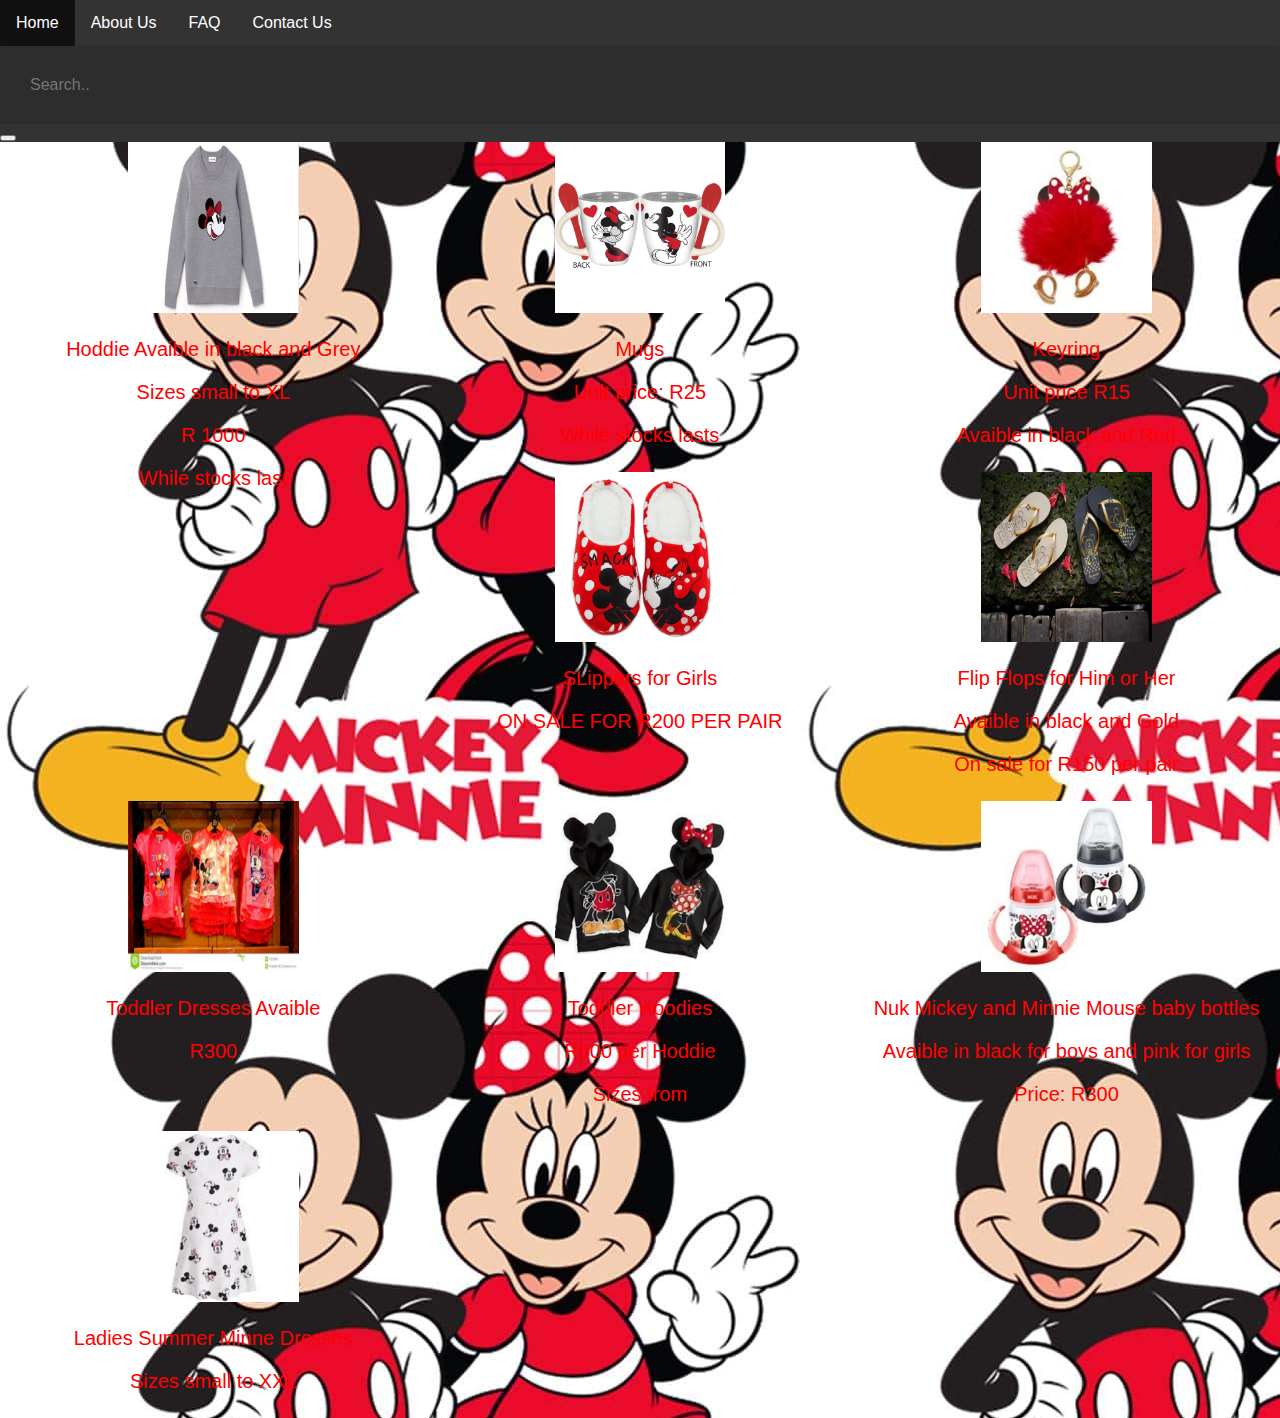
<file: index.html>
<!DOCTYPE html>
<html>
    <head>
        <title>
            Mickey and Minnie Mouse
        </title>
        <link href="css/main.css" rel="stylesheet">
    </head>
    <body>
        <ul>
            <li><a href="index.html" class="active">Home</a></li>
            <li><a href="about.html">About Us</a></li>
            <li><a href="FAQ.html ">FAQ</a></li>
            <li><a href="contact-us.html">Contact Us</a></li>
            <div class="search-container">
                <form action="/action_page.php">
                  <input type="text" placeholder="Search.." name="search">
                  <button type="submit"><i class="fa fa-search"></i></button>
                </form>
              </div>
          </ul>
            
        <header id="header">
          
        
            <div class="img-container">
                <img src="images/hoodie. pt3jpg" alt="Hoddie" style="width:40%">
                <p> Hoddie Avaible in black and Grey</p>
                <p>Sizes small to XL</p>
                <p> R 1000</p>
                <p>While stocks last</p>
               
            </div>
            <div class="img-container">
                 <img src="images/mugs.jpeg" alt="Mugs" style="width: 40%;">
                 <p>Mugs</p>
                 <p>Unit price: R25</p>
                 <P>While stocks lasts</P>
                </div>
            <div class="img-container">
                <img src="images/KEYRING PT1.jpg" alt="Keyring" style="width: 40%">
                <p>Keyring</p>
                <p>Unit price R15</p>
                <P>Avaible in black and Red</P>
            </div>
                
            <div class="img-container">
                <img src="images/SLIPERS pt1.jpg" alt="slipers pt1" style="width: 40%;">
                <p>SLippers for Girls</p>
                <p> ON SALE FOR R200 PER PAIR</p>
                </div>
            <div class="img-container">
                    <img src="images/PT2.jpg" alt="flip flops" style="width: 40%;">
                    <p>Flip Flops for Him or Her</p>
                    <p> Avaible in black and Gold </p>
                    <p>On sale for R150 per pair</p>
                </div>
            <div class="img-container">
                    <img src="images/minnie PT3.jpg" alt="toddler Dresses" style="width: 40%;">
                    <p>Toddler Dresses Avaible</p>
                   <p> R300</p>
                    </div>
            <div class="img-container">
                    <img src="images/coop.jpg" alt="slipers pt1" style="width: 40%;">
                    <p>Toddler Hoodies</p> 
                    <p>R500 per Hoddie</p>
                    <p></p>Sizes from </p>
                   
                    </div>
            <div class="img-container">
                    <img src="images/nukkk pt2.jpg" alt="slipers pt1" style="width: 40%;">
                    <p> Nuk Mickey and Minnie Mouse baby bottles</p>
                    <p>Avaible in black for boys and pink for girls</p>
                    <p>Price: R300</p>
                    </div>
            <div class="img-container">
                    <img src="images/dress. pt3jpg" alt="slipers pt1" style="width: 40%;">
                    <p> Ladies Summer Minne Dresses</p>
                    <p>Sizes small  to XXL</p>
                    </div>
            
     
        </header>
        

    </body>
</html>
</file>
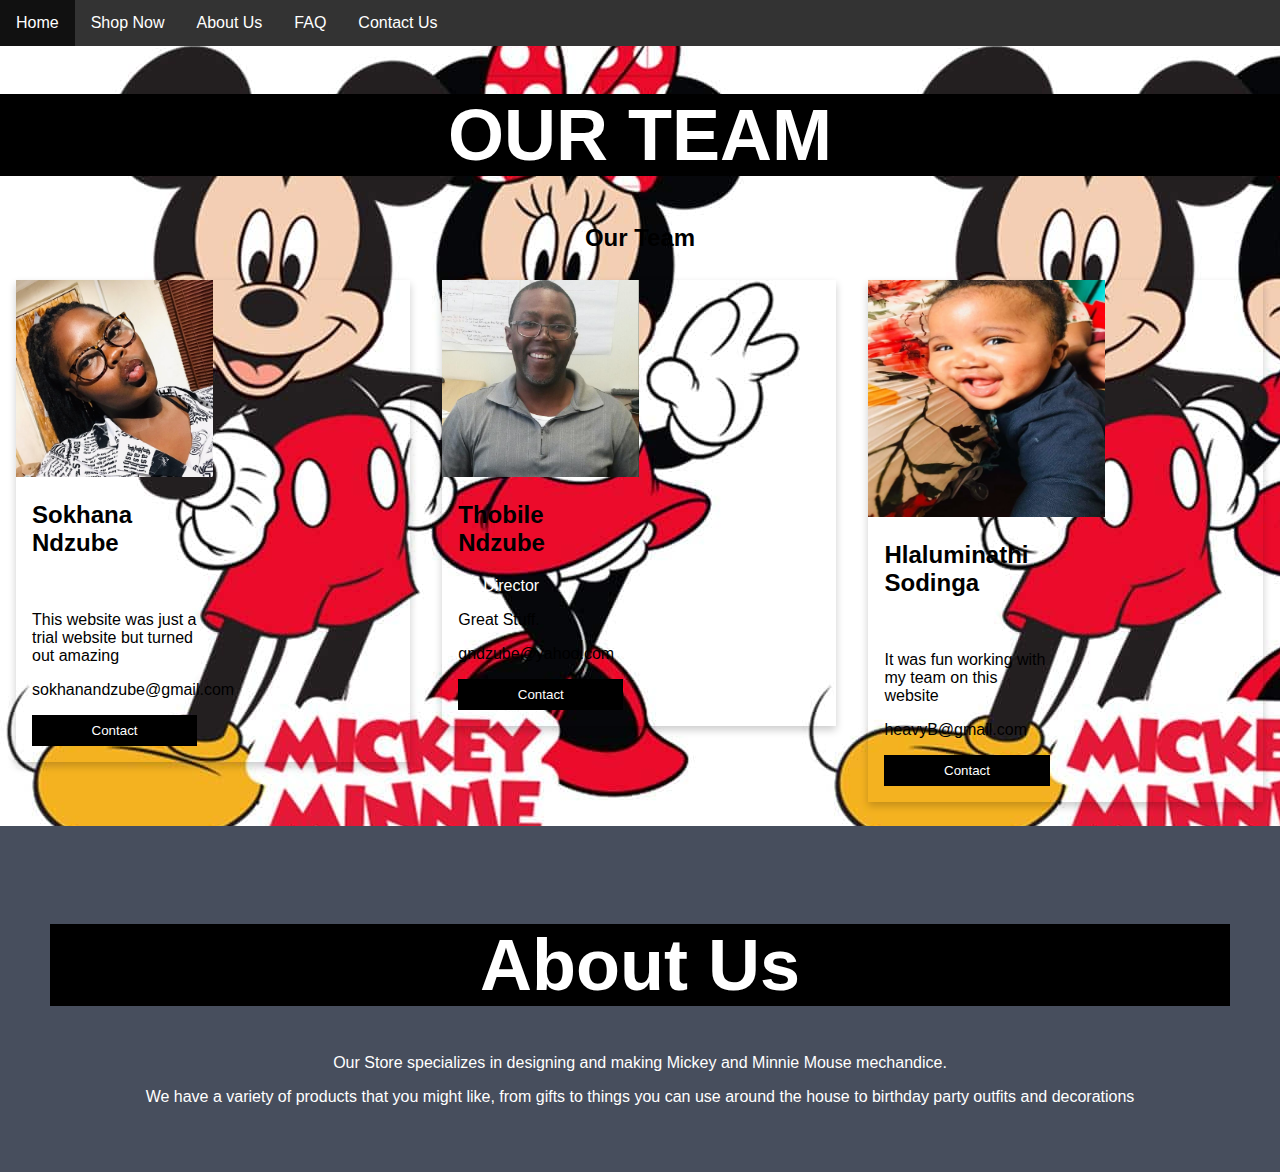
<file: about.html>
<!DOCTYPE html>
<html>
    <head>
        <title>
            About Us
        </title>
        <link href="css/main.css" rel="stylesheet">
    </head>
    <body>
        <ul>
          <li><a href="land.html" class="active">Home</a></li>
          <li><a href="shop now.html">Shop Now</a></li>
            <li><a href="about.html">About Us</a></li>
            <li><a href="FAQ.html ">FAQ</a></li>
            <li><a href="contact-us.html">Contact Us</a></li>
          </ul>
          <h1> OUR TEAM</h1>


          <h2 style="text-align:center">Our Team</h2>
          <div class="row">
            <div class="column">
              <div class="card">
                <img src="images/soks2.jpg" alt="Jane" style="width:50%">
                <div class="container">
                  <h2>Sokhana Ndzube</h2>
                  <p class="title">CEO & Founder</p>
                  <p>This website was just a trial website but turned out amazing</p>
                  <p>sokhanandzube@gmail.com</p>
                  <p><button class="button">Contact</button></p>
                </div>
              </div>
            </div>
          
            <div class="column">
              <div class="card">
                <img src="images/thobile.jpeg" alt="Thobile" style="width:50%">
                <div class="container">
                  <h2>Thobile Ndzube</h2>
                  <p class="title">Art Director</p>
                  <p>Great Stuff.</p>
                  <p>gndzube@yahoo.com</p>
                  <p><button class="button">Contact</button></p>
                </div>
              </div>
            </div>
          
            <div class="column">
              <div class="card">
                <img src="images/2.jpg" alt="Bonqi" style="width:60%" >
                <div class="container">
                  <h2>Hlaluminathi Sodinga</h2>
                  <p class="title">Designer</p>
                  <p>It was fun working with my team on this website</p>
                  <p>heavyB@gmail.com</p>
                  <p><button class="button">Contact</button></p>
                </div>
              </div>
            </div>
          </div> 
 
 <footer>
  <div class="about-section">
    <h1>About Us</h1>
    <p>Our Store specializes in designing and making Mickey and Minnie Mouse mechandice.</p>
    <p>We have a variety of products that you might like, from gifts to things you can use around the house to birthday party outfits and decorations</p>
 </div>
 </footer>
          
    </body>
</html>
</file>
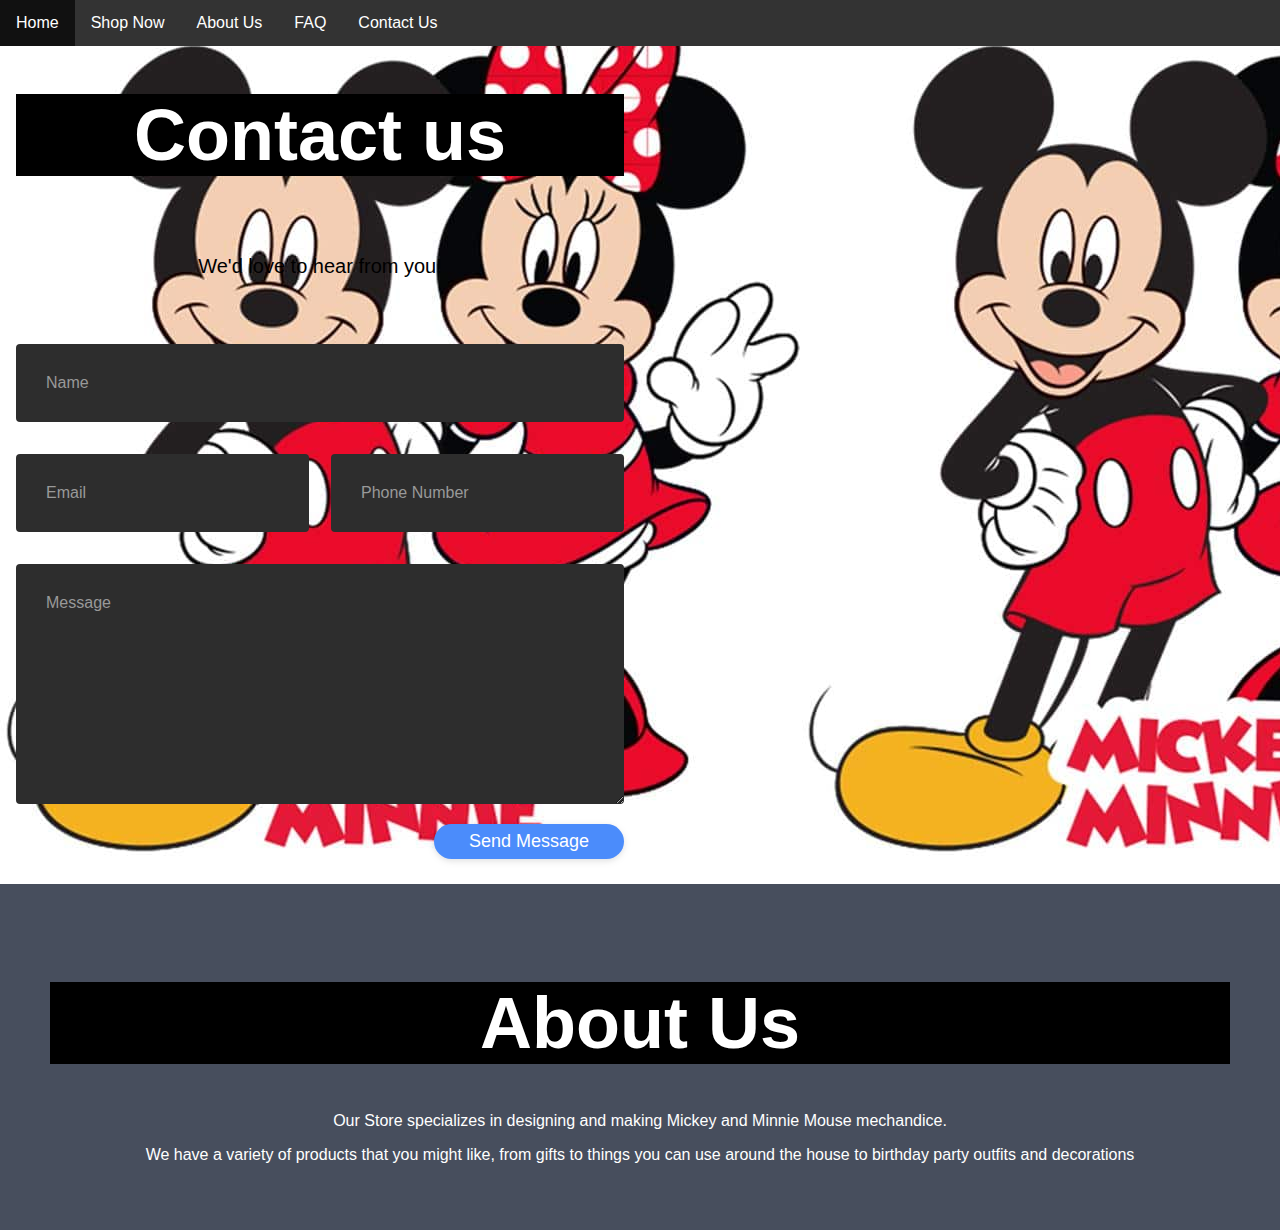
<file: contact-us.html>
<!DOCTYPE html>
<html>
    <head>
        <title>
            Contact Us
        </title>
        <link href="css/main.css" rel="stylesheet">
    </head>
    <body>
        <ul>
            <li><a href="land.html" class="active">Home</a></li>
            <li><a href="shop now.html">Shop Now</a></li>
            <li><a href="about.html">About Us</a></li>
            <li><a href="FAQ.html ">FAQ</a></li>
            <li><a href="contact-us.html">Contact Us</a></li>
        </ul>

            <div class="container">
                <div class="row">
                        <h1>Contact us</h1>
                </div>
                <div class="row">
                        <h4 style="text-align:center">We'd love to hear from you!</h4>
                </div>
                <div class="row input-container">
                        <div class="col-xs-12">
                            <div class="styled-input wide">
                                <input type="text" required />
                                <label>Name</label> 
                            </div>
                        </div>
                        <div class="col-md-6 col-sm-12">
                            <div class="styled-input">
                                <input type="text" required />
                                <label>Email</label> 
                            </div>
                        </div>
                        <div class="col-md-6 col-sm-12">
                            <div class="styled-input" style="float:right;">
                                <input type="text" required />
                                <label>Phone Number</label> 
                            </div>
                        </div>
                        <div class="col-xs-12">
                            <div class="styled-input wide">
                                <textarea required></textarea>
                                <label>Message</label>
                            </div>
                        </div>
                        <div class="col-xs-12">
                            <div class="btn-lrg submit-btn">Send Message</div>
                        </div>
                </div>
            </div>
                   
    </body>
    <footer>
        <div class="about-section">
          <h1>About Us</h1>
          <p>Our Store specializes in designing and making Mickey and Minnie Mouse mechandice.</p>
          <p>We have a variety of products that you might like, from gifts to things you can use around the house to birthday party outfits and decorations</p>
       </div>
       </footer>
                

        
</html>
</file>
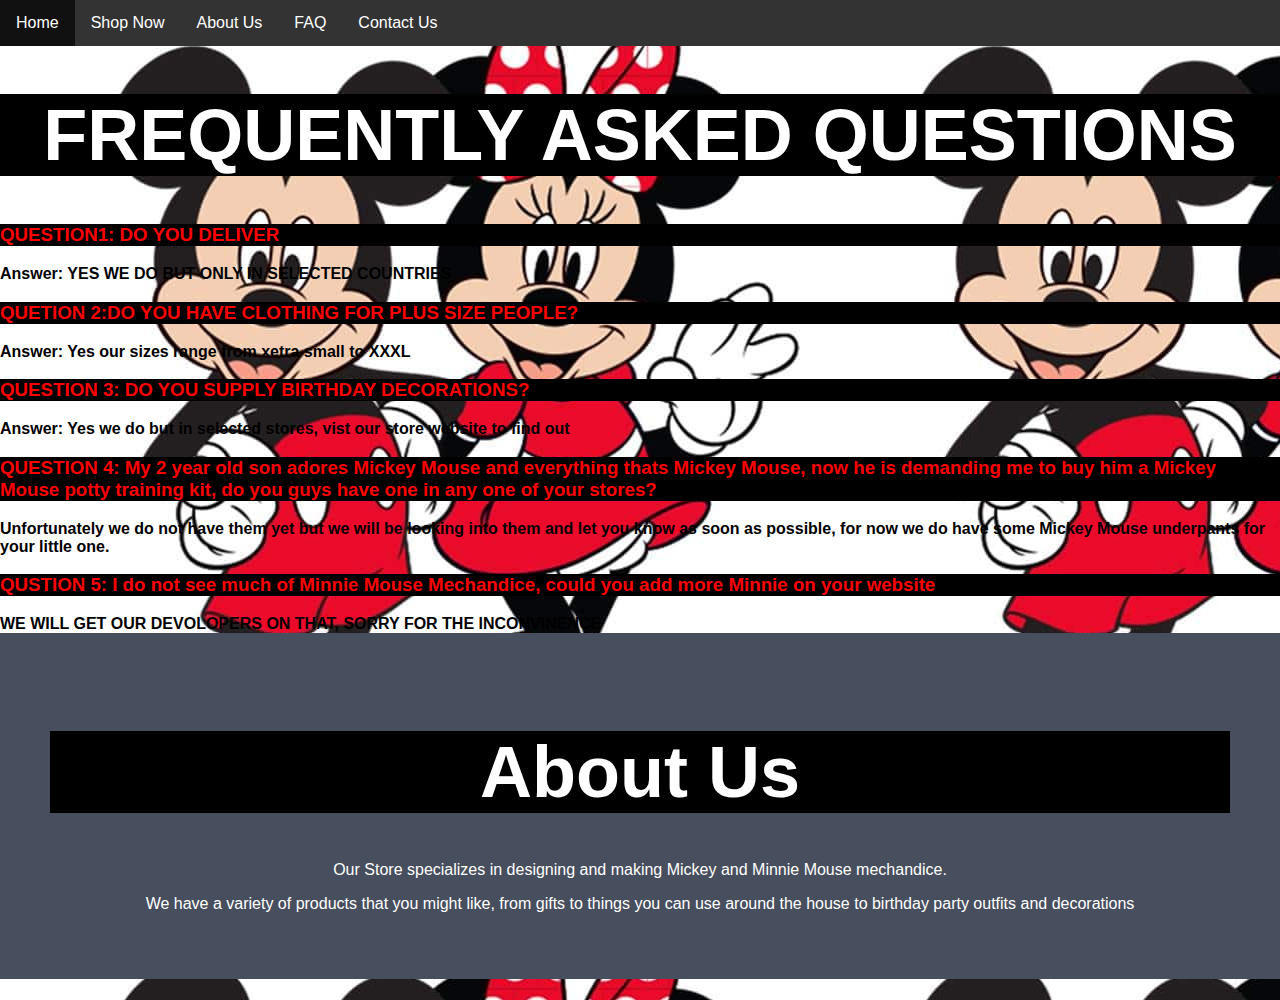
<file: FAQ.html>
<!DOCTYPE html>
<html>
    <head>
        <title>
            FAQ
        </title>
        <link href="css/main.css" rel="stylesheet">
    </head>
    <body>
        <ul>
            <li><a href="land.html" class="active">Home</a></li>
            <li><a href="shop now.html">Shop Now</a></li>
            <li><a href="about.html">About Us</a></li>
            <li><a href="FAQ.html ">FAQ</a></li>
            <li><a href="contact-us.html">Contact Us</a></li>
          </ul>
          <h1> FREQUENTLY ASKED QUESTIONS</h1>

          <h3>QUESTION1: DO YOU DELIVER</h3>
                <b>Answer: YES WE DO BUT ONLY IN SELECTED COUNTRIES</b>

          <H3> QUETION 2:DO YOU HAVE CLOTHING FOR PLUS SIZE PEOPLE?</H3>
                <B>Answer: Yes our sizes range from xetra small to XXXL
                </B>
            <H3> QUESTION 3: DO YOU SUPPLY BIRTHDAY DECORATIONS? </H3>
                <B> Answer: Yes we do but in selected stores, vist our store website to find out</B>
            <h3> QUESTION 4: My 2 year old son adores Mickey Mouse and everything thats Mickey Mouse, now he is demanding me to buy him a Mickey Mouse potty training kit, do you guys have one in any one of your stores?</h3>
                <b> Unfortunately we do not have them yet but we will be looking into them and let you know as soon as possible, for now we do have some Mickey Mouse underpants for your little one.</b>
            <h3> QUSTION 5: I do not see much of Minnie Mouse Mechandice, could you add more Minnie on your website</h3>
                <b> WE WILL GET OUR DEVOLOPERS ON THAT, SORRY FOR THE INCONVINENCE</b>

                <footer>
                    <div class="about-section">
                      <h1>About Us</h1>
                      <p>Our Store specializes in designing and making Mickey and Minnie Mouse mechandice.</p>
                      <p>We have a variety of products that you might like, from gifts to things you can use around the house to birthday party outfits and decorations</p>
                   </div>
                   </footer>
                            
</html>
</file>
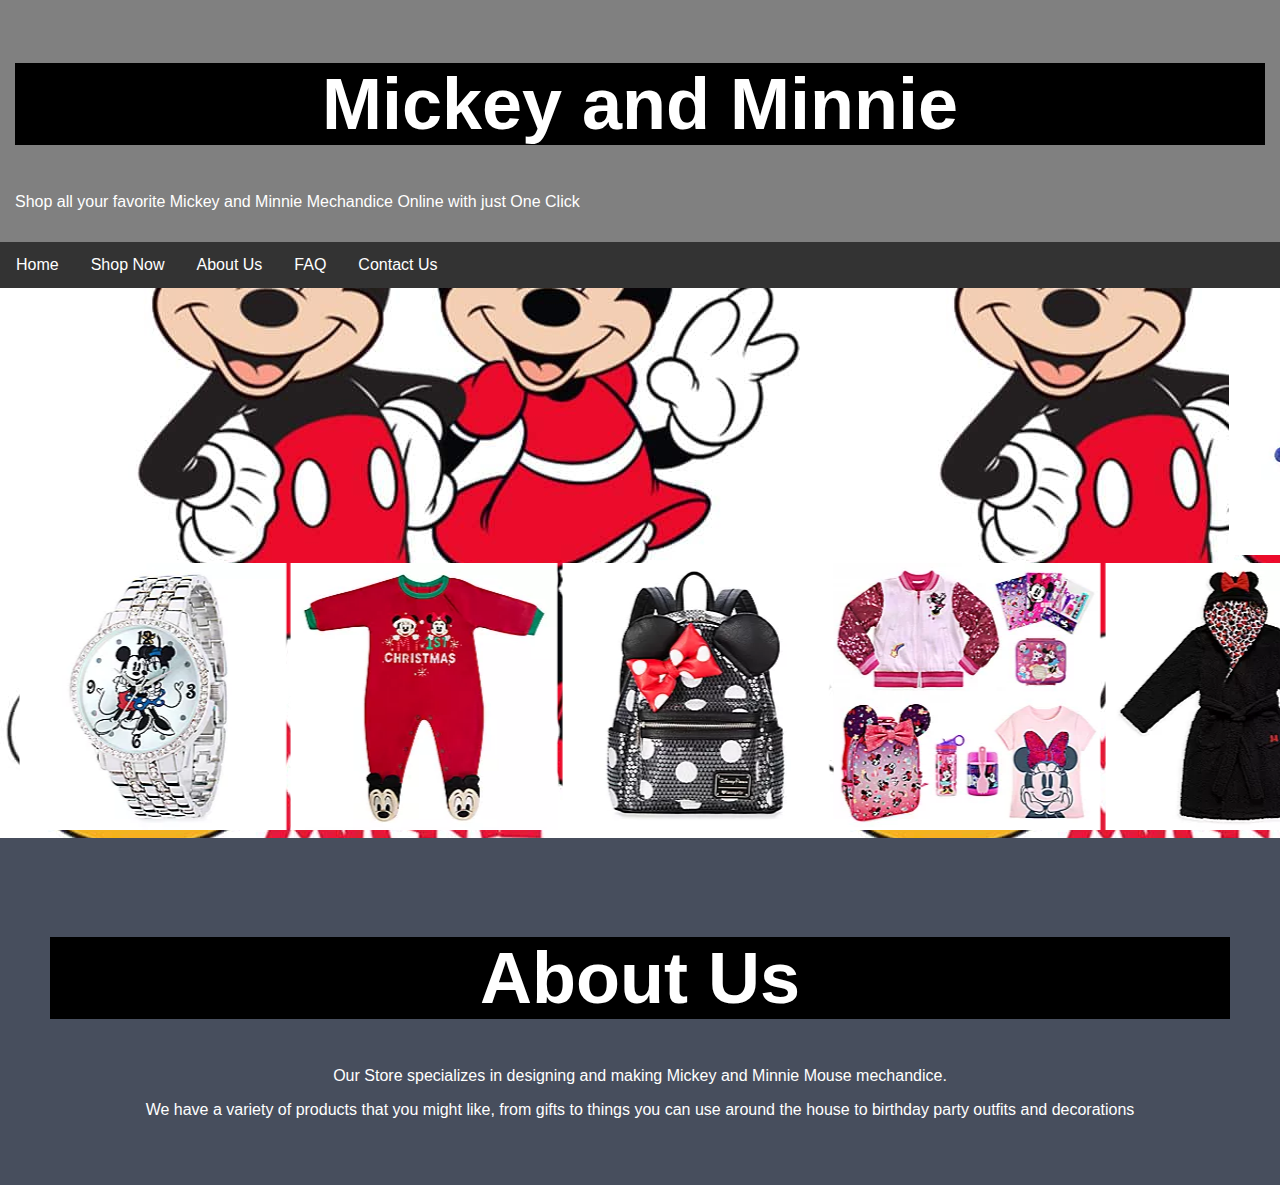
<file: land.html>
<!DOCTYPE html>
<html>
    <head>
        <title>
            Landing/Home Page
        </title>
        <link href="css/main.css" rel="stylesheet">
    </head>
    <body>
        <div class="header">
            <h1>Mickey and Minnie</h1>
            <p>Shop all your favorite Mickey and Minnie Mechandice Online with just One Click</p>
          </div> 
        <ul>
            <li><a href="land.html" class="action">Home</a></li>
            <li><a href="shop now.html">Shop Now</a></li>
            <li><a href="about.html">About Us</a></li>
            <li><a href="FAQ.html ">FAQ</a></li>
            <li><a href="contact-us.html">Contact Us</a></li>
        
        </ul>
        
        <marquee direction="left">
            <img src="images/s.jpeg" alt="Hoddie" >      
            <img src="images/a.jpeg" alt="Mugs" >
            <img src="images/z.jpeg" alt="Keyring">
            <img src="images/q.jpeg" alt="slipers pt1" >
            <img src="images/o.jepg" alt="flip flops" >
            <img src="images/k.jpeg" alt="toddler Dresses" >
            <img src="images/h.jpeg" alt="slipers pt1" >
            <img src="images/n.jpeg" alt="slipers pt1;">
         </marquee>
        
         <marquee direction="right">
            <img src="images/watch.jpeg" alt="watch" >      
            <img src="images/bavy.jpeg" alt="baby" >
            <img src="images/bag.jpeg" alt="bag">
            <img src="images/school.jpeg" alt="school" >
            <img src="images/gown.webp" alt="gown" >
            <img src="images/oop.jpeg" alt="opp" >
            <img src="images/fam.jpeg" alt="fam" >
            <img src="images/birth.jpeg" alt="birthday">


         </marquee>

         <footer>
            <div class="about-section">
              <h1>About Us</h1>
              <p>Our Store specializes in designing and making Mickey and Minnie Mouse mechandice.</p>
              <p>We have a variety of products that you might like, from gifts to things you can use around the house to birthday party outfits and decorations</p>
           </div>
           </footer>
                    
    </body>
</html>
</file>
<file: css/main.css>
h3 {
    background-color:black;
}


header{
    text-align: center;
    color: red;
    font-size: 20px
    

}
nav ul{
    list-style: none;
    padding: 10px;
}

body{
    background-image: url("../images/bg.jpg");

}
*{
    box-sizing: border-box;
}
.img-container {
    float: left;
    width: 33.33%;
    padding-bottom: 5px;
}
.clearfix::after {
    content: "";
    clear: both;
    display: table;
}

.img-container:hover{
  background-color:black;
  color: red;
}


ul {
    list-style-type: none;
    margin: 0;
    padding: 0;
    overflow: hidden;
    background-color: #333;
  }
  
  li {
    float: left;
  }
  
  li a {
    display: inline-block;
    color: white;
    text-align: center;
    padding: 14px 16px;
    text-decoration: none;
  }
  
  li a:hover {
    background-color: #111;
  }
  
  .active {
    background-color: red;
  }

  * {
    box-sizing: border-box;
  }
  
  .header, .footer {
    background-color: grey;
    color: white;
    padding: 15px;
  }
  
  .column {
    float: left;
    padding: 15px;
  }
  
  .clearfix::after {
    content: "";
    clear: both;
    display: table;
  }
  
  .menu {
    width: 25%;
  }
  
  .content {
    width: 75%;
  }
  
  .menu ul {
    list-style-type: none;
    margin: 0;
    padding: 0;
  }
  
  .menu li {
    padding: 8px;
    margin-bottom: 8px;
    background-color: #33b5e5;
    color: #ffffff;
  }
  
  .menu li:hover {
    background-color: #0099cc;
  }



.container {
  position: relative;
  width: 50%;
}

.image {
  display: block;
  width: 50%;
  height: auto;
}

.overlay {
  position: absolute;
  bottom: 100%;
  left: 0;
  right: 0;
  background-color: white;
  overflow: hidden;
  width: 100%;
  height:0;
  transition: .5s ease;
}

.container:hover .overlay {
  bottom: 0;
  height: 100%;
}

.text {
  color: white;
  font-size: 20px;
  position: absolute;
  top: 50%;
  left: 50%;
  -webkit-transform: translate(-50%, -50%);
  -ms-transform: translate(-50%, -50%);
  transform: translate(-50%, -50%);
  text-align: center;
}

body {
  font-family: Arial, Helvetica, sans-serif;
  margin: 0;
  height: 1000px;
}

html {
  box-sizing: border-box;
}

*, *:before, *:after {
  box-sizing: inherit;
}

.column {
  float: left;
  width: 33.3%;
  margin-bottom: 16px;
  padding: 0 8px;
}

.card {
  box-shadow: 0 4px 8px 0 rgba(0, 0, 0, 0.2);
  margin: 8px;
}

.about-section {
  padding: 50px;
  text-align: center;
  background-color: #474e5d;
  color: white;
}

.container {
  padding: 0 16px;
}

.container::after, .row::after {
  content: "";
  clear: both;
  display: table;
}

.title {
  color: white;
}

.button {
  border: none;
  outline: 0;
  display: inline-block;
  padding: 8px;
 
  color: white;
  background-color: #000;
  text-align: center;
  cursor: pointer;
  width: 100%;
}

body {
  background-color: #444442;

}

h1 {
  font-family: 'Poppins', sans-serif, 'arial';
  font-weight: 600;
  font-size: 72px;
  color: white;
  text-align: center;
}

h4 {
  font-family: 'Roboto', sans-serif, 'arial';
  font-weight: 400;
  font-size: 20px;
  color: black;
  line-height: 1.5;
}

/* ///// inputs /////*/

input:focus ~ label, textarea:focus ~ label, input:valid ~ label, textarea:valid ~ label {
  font-size: 0.75em;
  color: #999;
  top: -5px;
  -webkit-transition: all 0.225s ease;
  transition: all 0.225s ease;
}

.styled-input {
  float: left;
  width: 293px;
  margin: 1rem 0;
  position: relative;
  border-radius: 4px;
}

@media only screen and (max-width: 768px){
  .styled-input {
      width:100%;
  }
}

.styled-input label {
  color: #999;
  padding: 1.3rem 30px 1rem 30px;
  position: absolute;
  top: 10px;
  left: 0;
  -webkit-transition: all 0.25s ease;
  transition: all 0.25s ease;
  pointer-events: none;
}

.styled-input.wide { 
  width: 650px;
  max-width: 100%;
}

input,
textarea {
  padding: 30px;
  border: 0;
  width: 100%;
  font-size: 1rem;
  background-color: #2d2d2d;
  color: white;
  border-radius: 4px;
}

input:focus,
textarea:focus { outline: 0; }

input:focus ~ span,
textarea:focus ~ span {
  width: 100%;
  -webkit-transition: all 0.075s ease;
  transition: all 0.075s ease;
}

textarea {
  width: 100%;
  min-height: 15em;
}

.input-container {
  width: 650px;
  max-width: 100%;
  margin: 20px auto 25px auto;
}

.submit-btn {
  float: right;
  padding: 7px 35px;
  border-radius: 60px;
  display: inline-block;
  background-color: #4b8cfb;
  color: white;
  font-size: 18px;
  cursor: pointer;
  box-shadow: 0 2px 5px 0 rgba(0,0,0,0.06),
            0 2px 10px 0 rgba(0,0,0,0.07);
  -webkit-transition: all 300ms ease;
  transition: all 300ms ease;
}

.submit-btn:hover {
  transform: translateY(1px);
  box-shadow: 0 1px 1px 0 rgba(0,0,0,0.10),
            0 1px 1px 0 rgba(0,0,0,0.09);
}

@media (max-width: 768px) {
  .submit-btn {
      width:100%;
      float: none;
      text-align:center;
  }
}

input[type=checkbox] + label {
color: #ccc;
font-style: italic;
} 

input[type=checkbox]:checked + label {
color: #f00;
font-style: normal;
}

.button:hover {
  background-color: red;
}

@media screen and (max-width: 650px) {
  .column {
    width: 100%;
    display: block;
  }
}

h1{
  background-color: black;
}
h3{
   color: red
}
</file>
